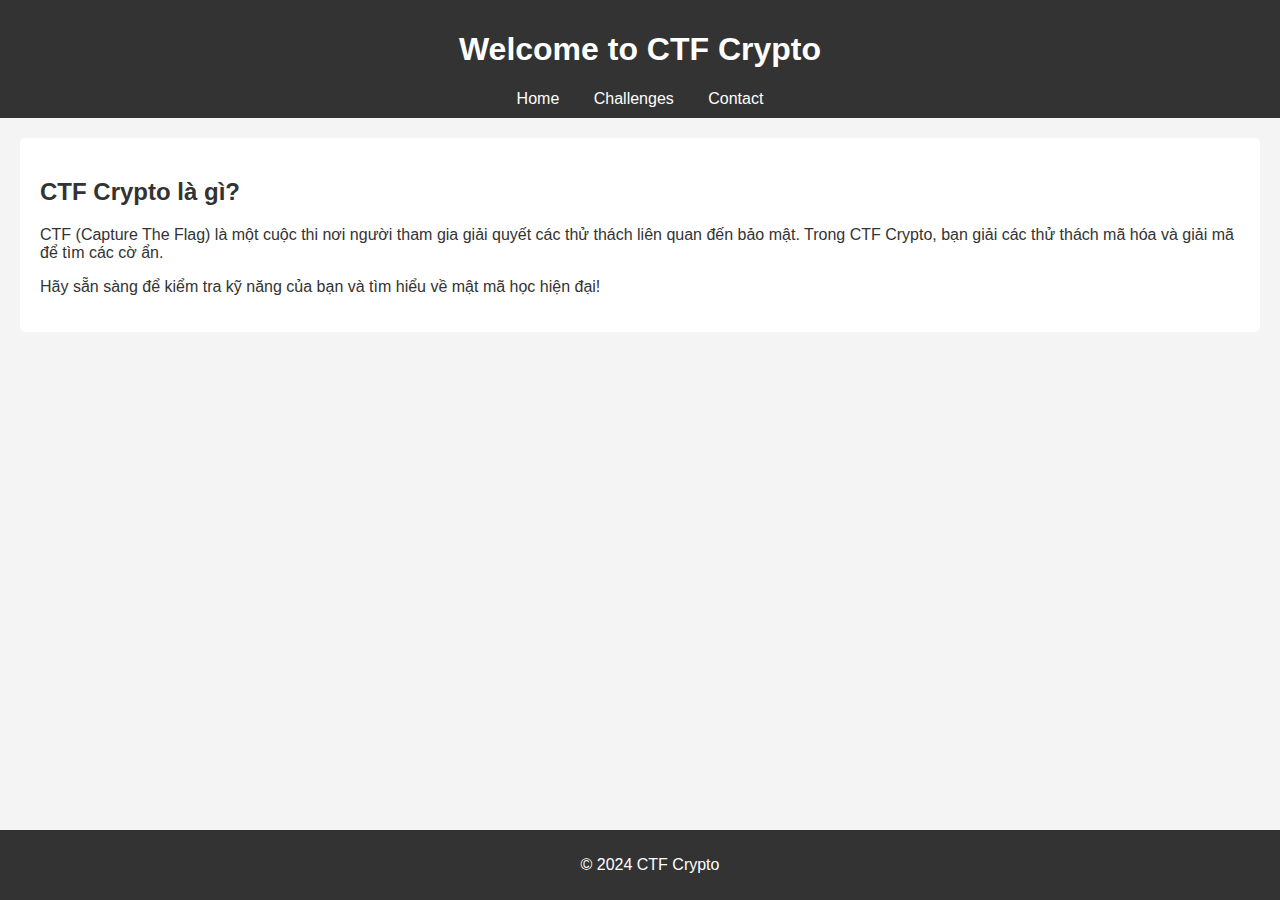
<file: index.html>
<!DOCTYPE html>
<html lang="vi">
<head>
    <meta charset="UTF-8">
    <meta name="viewport" content="width=device-width, initial-scale=1.0">
    <title>CTF Crypto - Home</title>
    <link rel="stylesheet" href="style.css">
</head>
<body>
    <header>
        <h1>Welcome to CTF Crypto</h1>
        <nav>
            <a href="index.html">Home</a>
            <a href="challenges.html">Challenges</a>
            <a href="contact.html">Contact</a>
        </nav>
    </header>
    
    <section>
        <h2>CTF Crypto là gì?</h2>
        <p>CTF (Capture The Flag) là một cuộc thi nơi người tham gia giải quyết các thử thách liên quan đến bảo mật. Trong CTF Crypto, bạn giải các thử thách mã hóa và giải mã để tìm các cờ ẩn.</p>
        <p>Hãy sẵn sàng để kiểm tra kỹ năng của bạn và tìm hiểu về mật mã học hiện đại!</p>
    </section>

    <footer>
        <p>&copy; 2024 CTF Crypto</p>
    </footer>
</body>
</html>
</file>
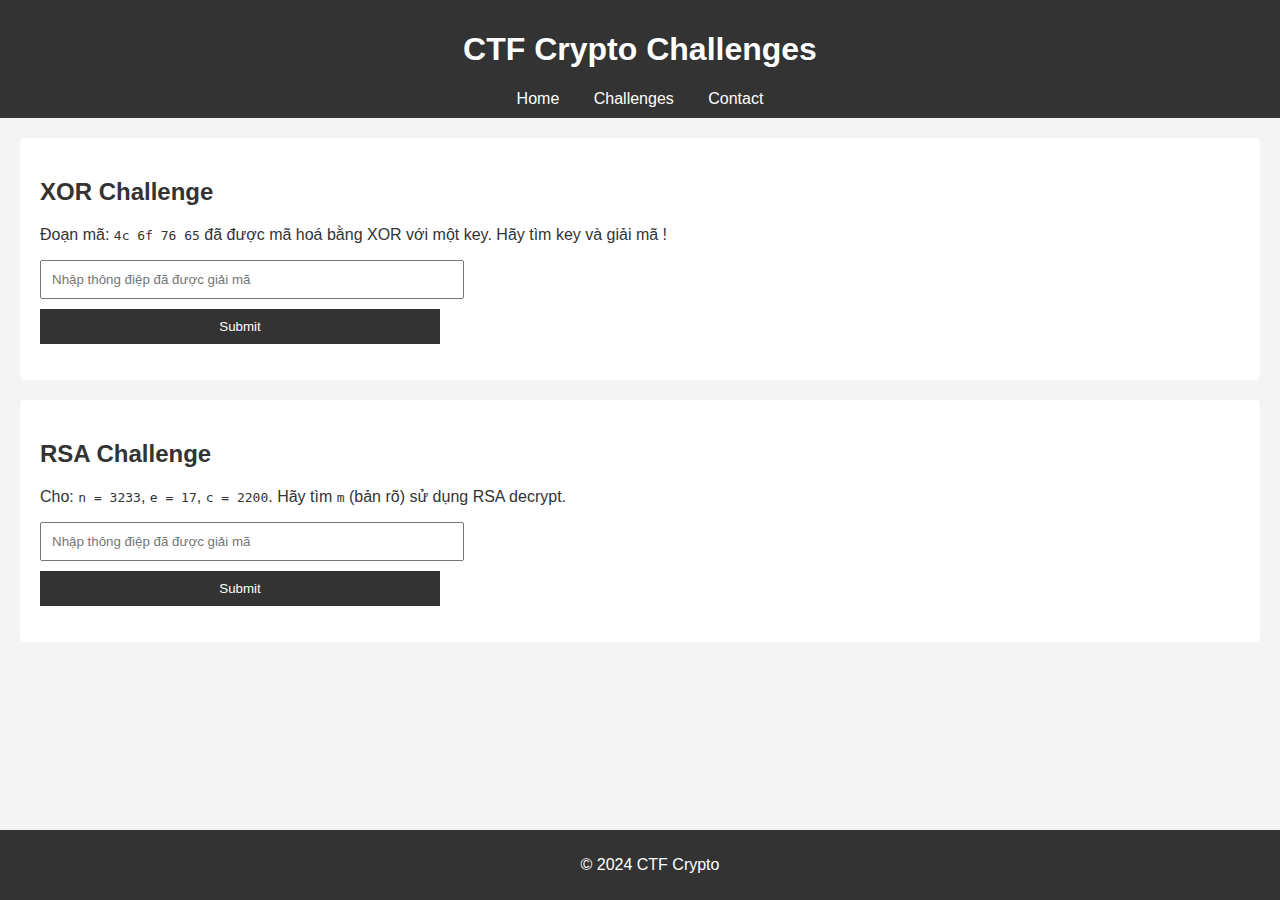
<file: challanges.html>
<!DOCTYPE html>
<html lang="vi">
<head>
    <meta charset="UTF-8">
    <meta name="viewport" content="width=device-width, initial-scale=1.0">
    <title>CTF Crypto - Challenges</title>
    <link rel="stylesheet" href="style.css">
    <script src="script.js" defer></script>
</head>
<body>
    <header>
        <h1>CTF Crypto Challenges</h1>
        <nav>
            <a href="index.html">Home</a>
            <a href="challenges.html">Challenges</a>
            <a href="contact.html">Contact</a>
        </nav>
    </header>
    
    <section>
        <h2>XOR Challenge</h2>
        <p>Đoạn mã: <code>4c 6f 76 65</code> đã được mã hoá bằng XOR với một key. Hãy tìm key và giải mã !</p>
        <input type="text" id="xor-answer" placeholder="Nhập thông điệp đã được giải mã">
        <button onclick="checkXOR()">Submit</button>
        <p id="xor-feedback"></p>
    </section>

    <section>
        <h2>RSA Challenge</h2>
        <p>Cho: <code>n = 3233</code>, <code>e = 17</code>, <code>c = 2200</code>. Hãy tìm <code>m</code> (bản rõ) sử dụng RSA decrypt.</p>
        <input type="text" id="rsa-answer" placeholder="Nhập thông điệp đã được giải mã">
        <button onclick="checkRSA()">Submit</button>
        <p id="rsa-feedback"></p>
    </section>

    <footer>
        <p>&copy; 2024 CTF Crypto</p>
    </footer>
</body>
</html>
</file>
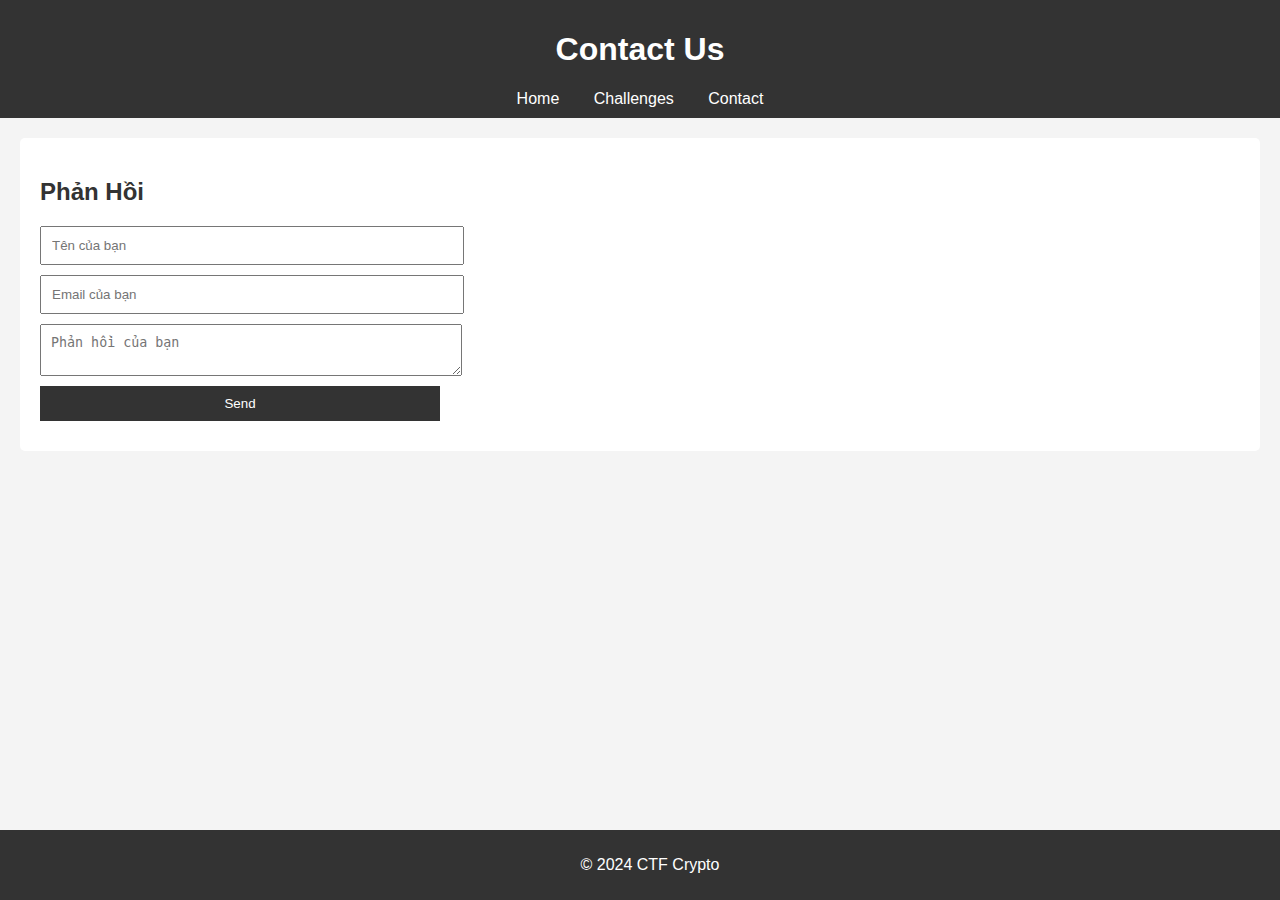
<file: contact.html>
<!DOCTYPE html>
<html lang="vi">
<head>
    <meta charset="UTF-8">
    <meta name="viewport" content="width=device-width, initial-scale=1.0">
    <title>CTF Crypto - Contact</title>
    <link rel="stylesheet" href="style.css">
</head>
<body>
    <header>
        <h1>Contact Us</h1>
        <nav>
            <a href="index.html">Home</a>
            <a href="challenges.html">Challenges</a>
            <a href="contact.html">Contact</a>
        </nav>
    </header>

    <section>
        <h2>Phản Hồi</h2>
        <form action="https://formspree.io/f/manyyegr   " method="POST">
            <input type="text" name="name" placeholder="Tên của bạn" required>
            <input type="email" name="_replyto" placeholder="Email của bạn" required>
            <textarea name="message" placeholder="Phản hồi của bạn" required></textarea>
            <button type="submit">Send</button>
        </form>
    </section>

    <footer>
        <p>&copy; 2024 CTF Crypto</p>
    </footer>
</body>
</html>
</file>
<file: style.css>
body {
    font-family: Arial, sans-serif;
    background-color: #f4f4f4;
    color: #333;
    margin: 0;
    padding: 0;
}

header {
    background: #333;
    color: #fff;
    padding: 10px 0;
    text-align: center;
}

nav a {
    margin: 0 15px;
    color: #fff;
    text-decoration: none;
}

section {
    padding: 20px;
    background: #fff;
    margin: 20px;
    border-radius: 5px;
}

input, textarea, button {
    display: block;
    margin: 10px 0;
    padding: 10px;
    width: 100%;
    max-width: 400px;
}

button {
    background: #333;
    color: #fff;
    border: none;
    cursor: pointer;
}

button:hover {
    background: #555;
}

footer {
    text-align: center;
    padding: 10px;
    background: #333;
    color: #fff;
    position: fixed;
    bottom: 0;
    width: 100%;
}
</file>
